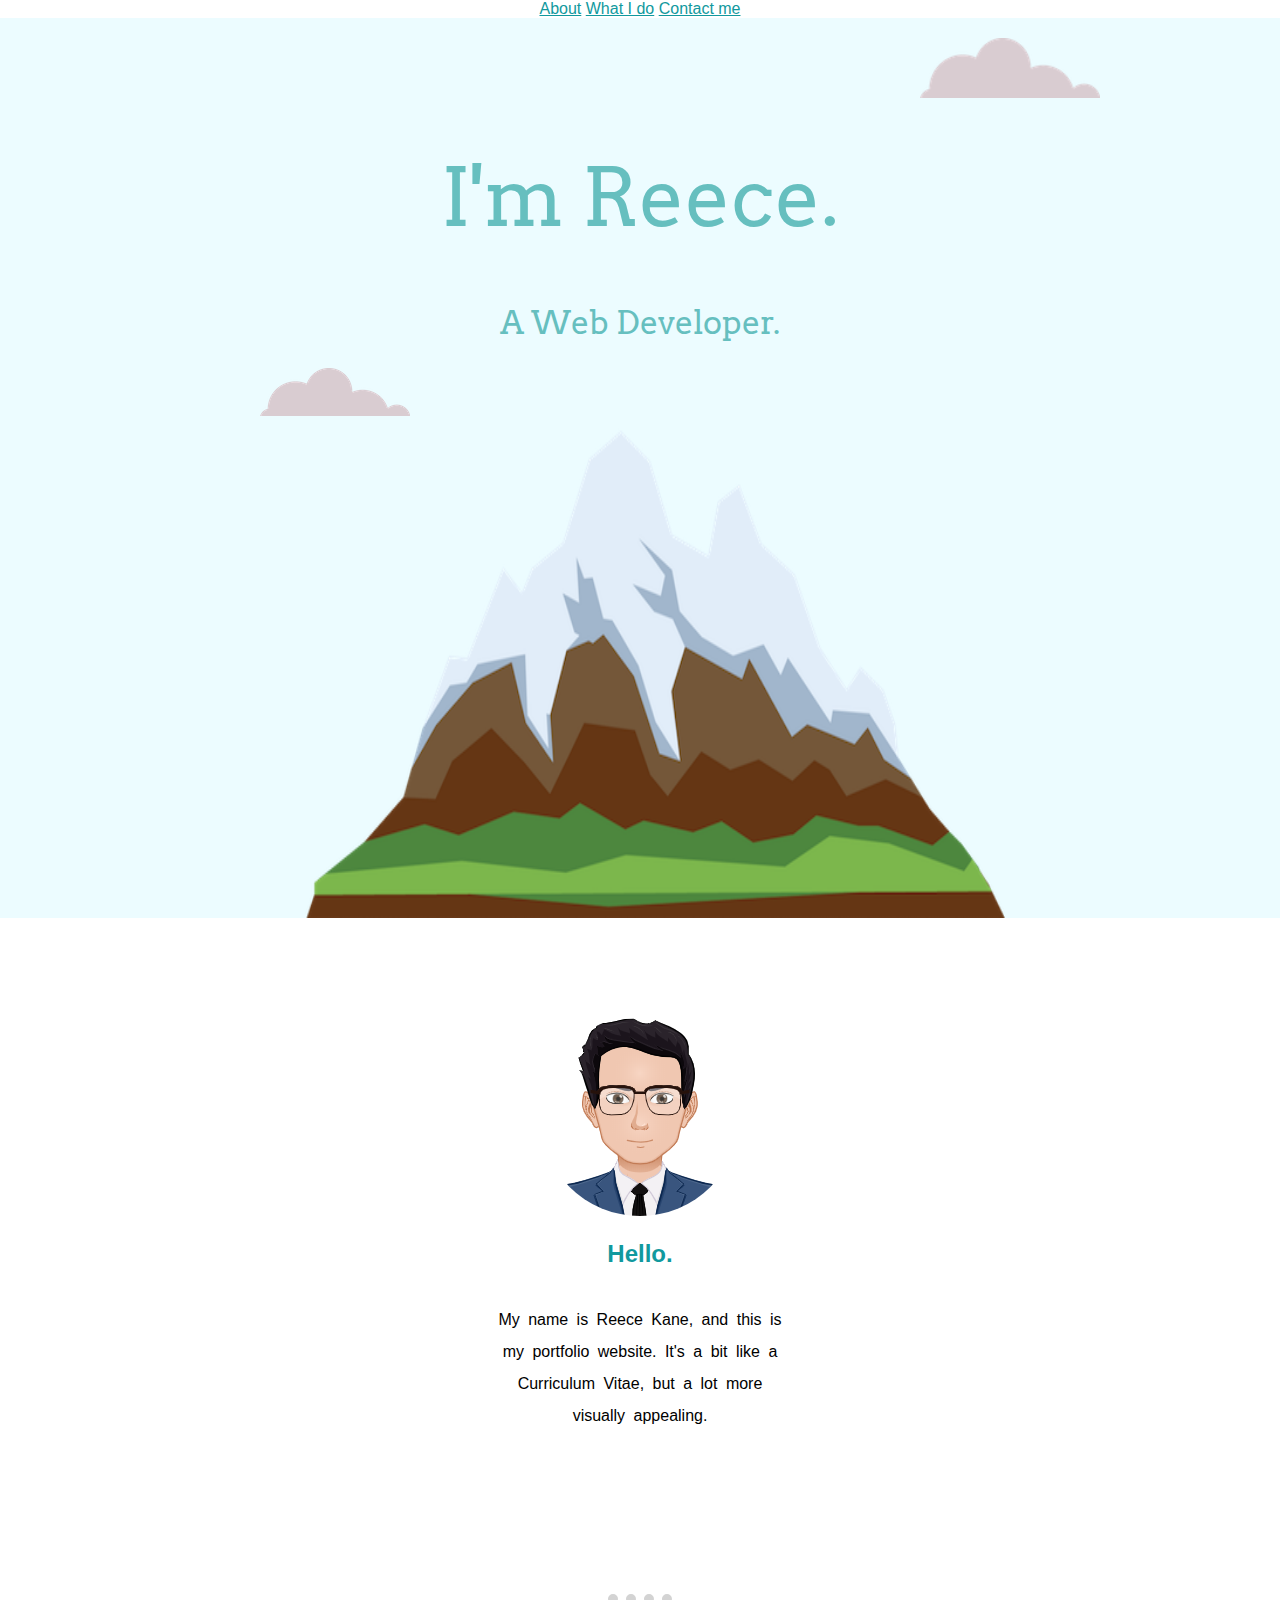
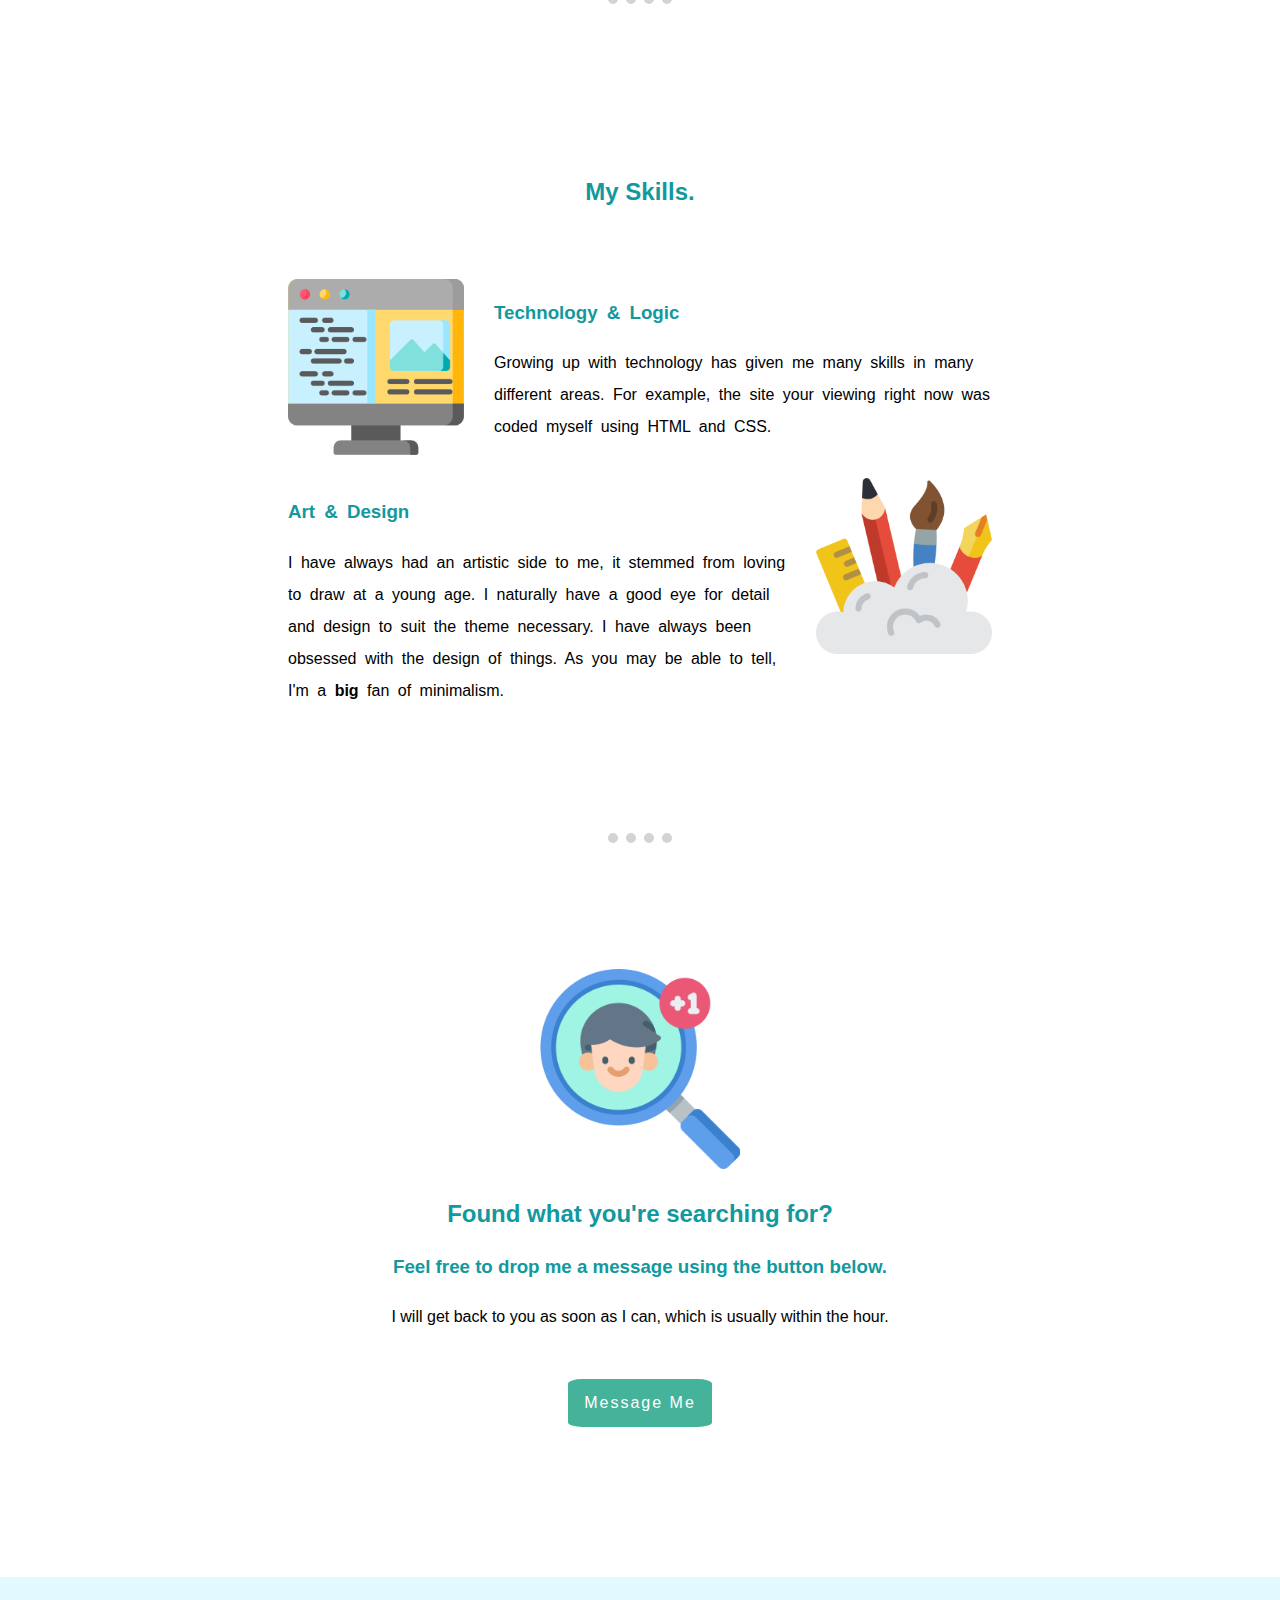
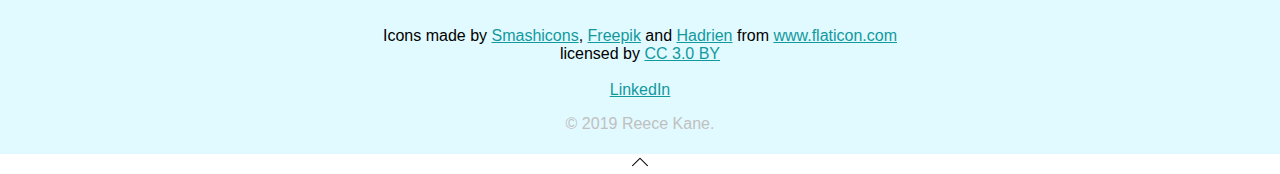
<file: index.html>
<!DOCTYPE html>
<html lang="en" dir="ltr">

<head>
  <meta charset="utf-8">
  <title>Reece Kane - about me</title>
  <meta name="description" content="This is my first HTML/CSS site" />
  <meta name="author" content="Reece Kane">
  <meta name="viewport" content="width=device-width, initial-scale=1.0">
  <meta name="keywords" content="HTML, CSS, XML, XHTML, JavaScript">
  <meta http-equiv="refresh" content="30">
  <link href="https://fonts.googleapis.com/css?family=Arvo|Indie+Flower&display=swap" rel="stylesheet">
  <link rel="stylesheet" href="CSS/style.css">
  <link rel="icon" href="favicon.ico">
</head>

<body>
  <div class="nav-bar">
    <a href="index.html">About</a>
    <a href="whatido.html">What I do</a>
    <a href="#contact-me">Contact me</a>
  </div>
  <div class="top-container">
    <img class="cloud1" src="CSSimages/cloud.png" alt="cloud">
    <h1 id="imx">I'm Reece.</h1>
    <p id=awebx>A Web Developer.</p>
    <img class="cloud2" src="CSSimages/cloud.png" alt="cloud">
    <img class="mtn" src="CSSimages/mountain.png" alt="mountain">
  </div>
  <div class="middle-container">
    <div class="profile">
      <br>
      <img class="avatar" src="CSSimages/myAvatar.png" alt="avatar">
      <h2>Hello.</h2>
      <p>My name is Reece Kane, and this is my portfolio website. It's a bit like a Curriculum Vitae, but a lot more visually appealing.</p>
    </div>
    <br>
    <hr class="hr">
    <br>
    <div class="skills">
      <br>
      <h2>My Skills.</h2>
      <br>
      <div class="skill-row">
        <img class="pc" src="CSSimages/computer.png" alt="computer">
        <h3>Technology & Logic</h3>
        <p>Growing up with technology has given me many skills in many different areas. For example,
          the site your viewing right now was coded myself using HTML and CSS. </p>
      </div>
      <div class="skill-row">
        <img class="art" src="CSSimages/creativity.png" alt="art">
        <h3>Art & Design</h3>
        <p>I have always had an artistic side to me, it stemmed from loving to draw at a young age. I naturally have a good eye for detail and design to suit the theme necessary.
          I have always been obsessed with the design of things. As you may be able to tell, I'm a <strong>big</strong> fan of minimalism.</p>
      </div>
    </div>
    <br>
    <hr class="hr">
    <br>
    <section id="contact-me">
      <div class="contact-me">
        <img class="contact" src="CSSimages/search.png" alt="contactme">
        <h2>Found what you're searching for?</h2>
        <h3>Feel free to drop me a message using the button below.</h3>
        <p>I will get back to you as soon as I can, which is usually within the hour.</p>
        <a href="mailto:reecekane000@gmail.com" class="messageme"> Message me</a>
      </div>
    </section>
    <div class="bottom-container">
      <div>Icons made by <a href="https://www.flaticon.com/authors/smashicons" title="Smashicons">Smashicons</a>, <a href="https://www.flaticon.com/authors/freepik" title="Freepik">Freepik</a> and <a href="https://www.flaticon.com/authors/hadrien" title="Hadrien">Hadrien</a> from <a href="https://www.flaticon.com/" title="Flaticon">www.flaticon.com </a>
           <br>licensed by <a href="http://creativecommons.org/licenses/by/3.0/" title="Creative Commons BY 3.0" target="_blank">CC 3.0 BY</a></div>

      <br>
      <a class="footer-link" href="www.linkedin.com/in/reece-kane-webdev98">LinkedIn</a>
      <p>© 2019 Reece Kane.</p>
        </div>

  <a class="topbutton" href="#top"><img src="CSSimages2/up-arrow.png" alt="top"> </a>
</body>

</html>
</file>
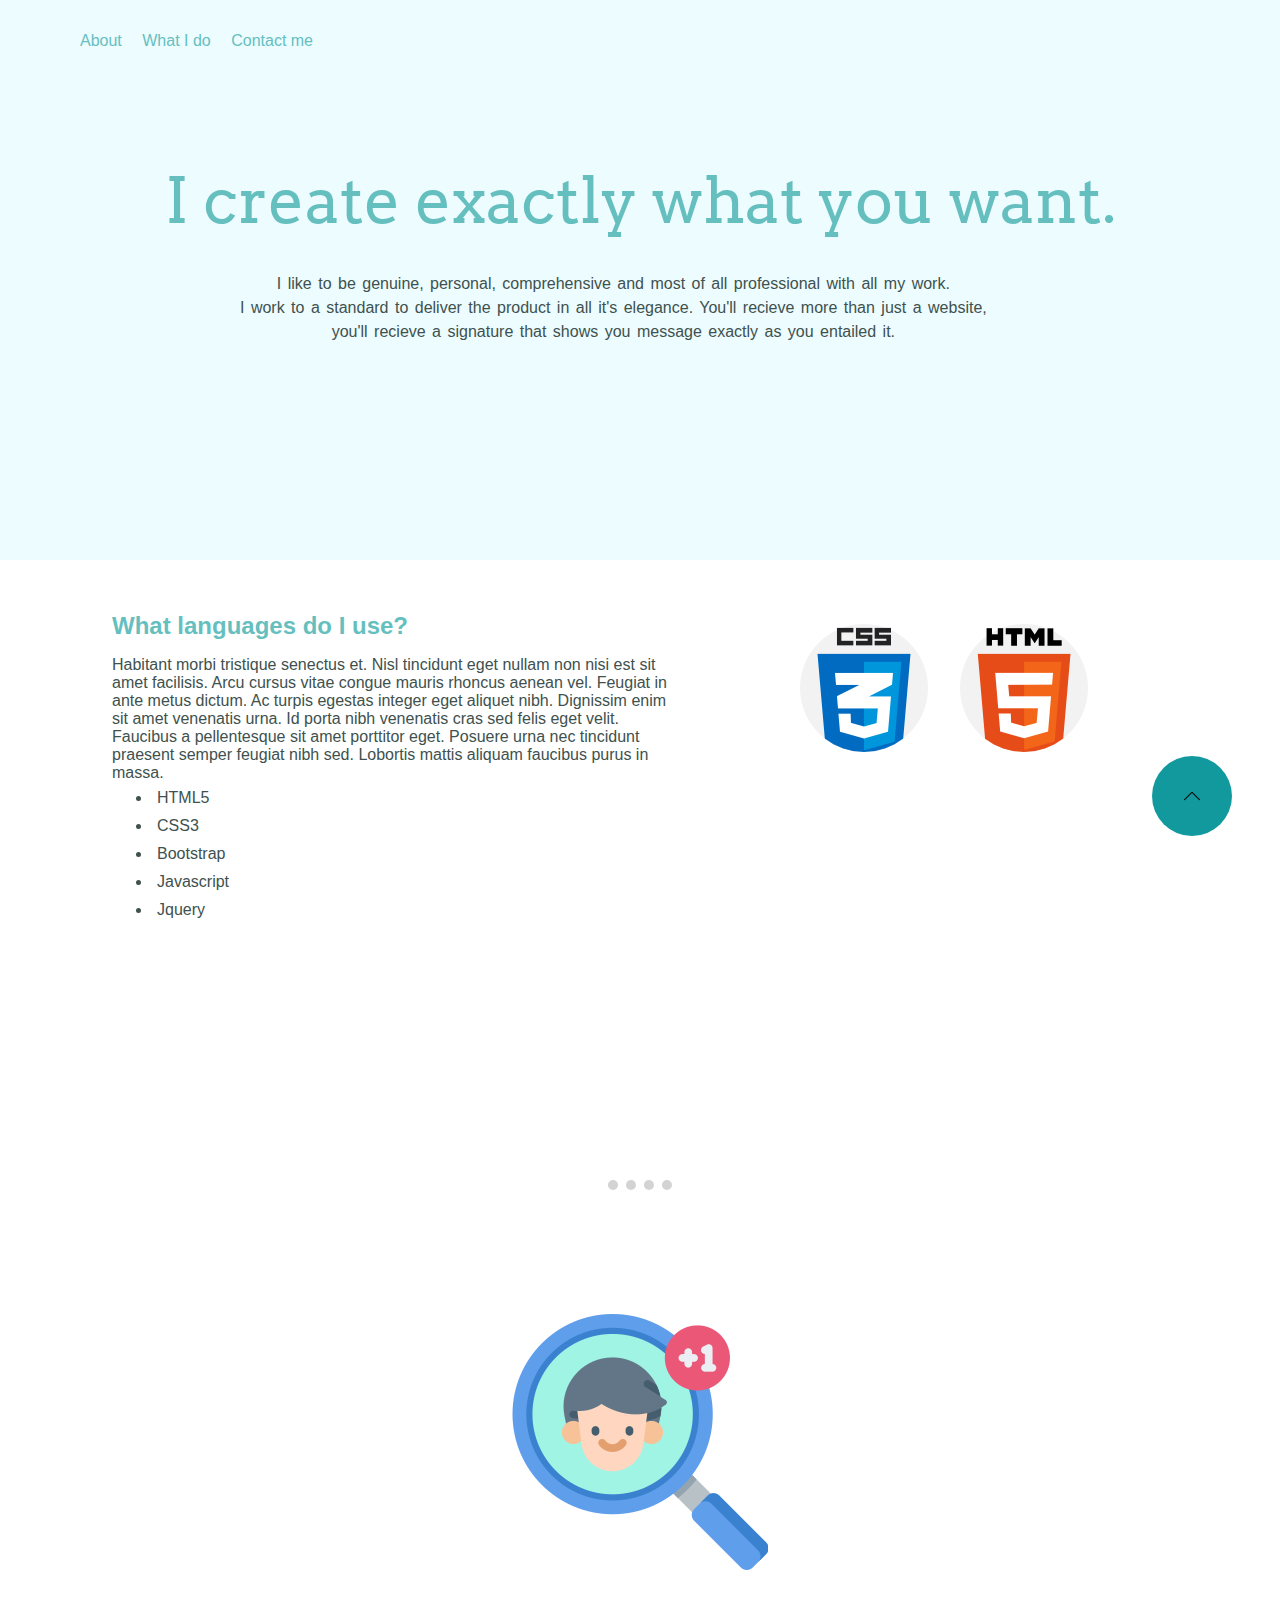
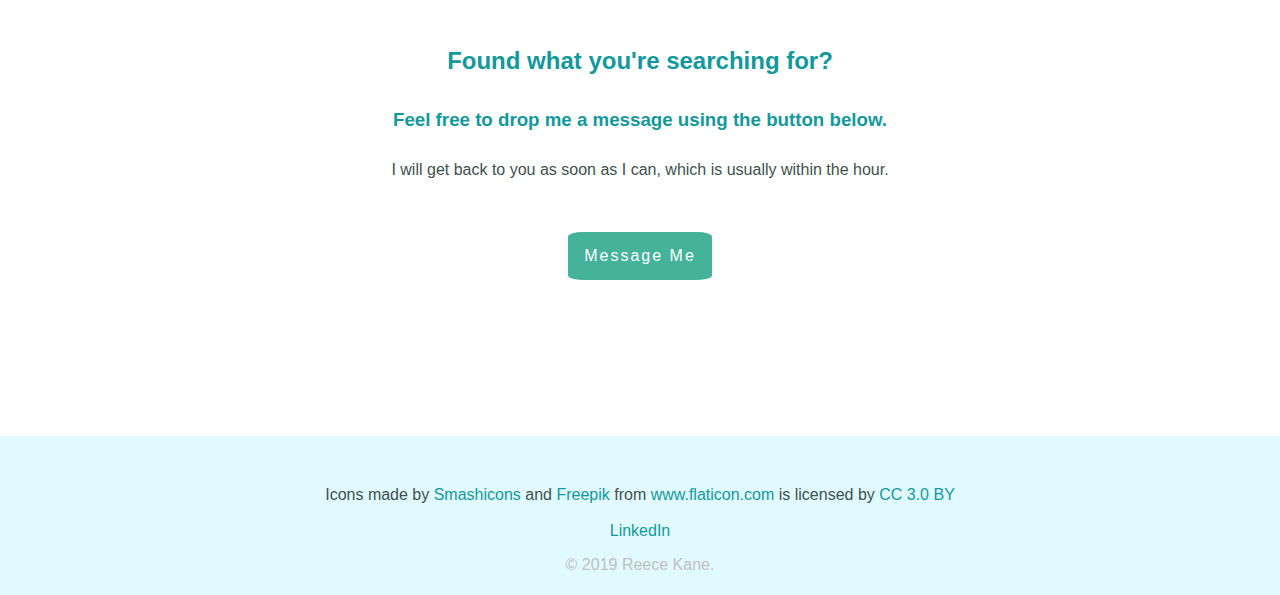
<file: whatido.html>
<!DOCTYPE html>
<html lang="en" dir="ltr">

<head>
  <meta charset="utf-8">
  <title>Reece Kane - about me</title>
  <meta name="description" content="This is my first HTML/CSS site" />
  <meta name="author" content="Reece Kane">
  <meta name="viewport" content="width=device-width, initial-scale=1.0">
  <meta name="keywords" content="HTML, CSS, XML, XHTML, JavaScript">
  <meta http-equiv="refresh" content="30">
  <link href="https://fonts.googleapis.com/css?family=Arvo|Indie+Flower&display=swap" rel="stylesheet">
  <link rel="stylesheet" href="CSS/style2.css">
  <link rel="icon" href="favicon.ico">
</head>

<body>
  <div class="nav-bar">
    <a href="index.html">About</a>
    <a href="whatido.html">What I do</a>
    <a href="#contact-me">Contact me</a>
  </div>
  <div class="top-container">
    <h1 class="header">I create exactly what you want.</h1>
    <p class="pitch">I like to be genuine, personal, comprehensive and most of all professional with all my work. <br>
    I work to a standard to deliver the product in all it's elegance. You'll recieve more than just a website, <br>
  you'll recieve a signature that shows you message exactly as you entailed it. </p>
  </div>
  <div class="middle-container">
     <img class="css" src="CSSimages2/css.png" alt="css">
      <img class="html" src="CSSimages2/html-5.png" alt="html">
<h2 class="header2">What languages do I use?</h2>
<p class="para2">Habitant morbi tristique senectus et. Nisl tincidunt eget nullam non nisi est sit amet facilisis. Arcu cursus vitae congue mauris rhoncus aenean vel. Feugiat in ante metus dictum. Ac turpis egestas integer eget aliquet nibh. Dignissim enim sit amet venenatis urna. Id porta nibh venenatis cras sed felis eget velit. Faucibus a pellentesque sit amet porttitor eget.
   Posuere urna nec tincidunt praesent semper feugiat nibh sed. Lobortis mattis aliquam faucibus purus in massa.</p>

   <ul class="languages">
     <li>HTML5</li>
     <li>CSS3</li>
     <li>Bootstrap</li>
     <li>Javascript</li>
     <li>Jquery</li>
  </ul>
<table>
</table>
  </div>

  <div class="">


    <div class="">

    </div>
    <div class="">

    </div>
  </div>
  <hr class="hr">
  <section id="contact-me">
    <div class="contact-me">
      <img class="contact" src="CSSimages/search.png" alt="contactme">
      <h2>Found what you're searching for?</h2>
      <h3>Feel free to drop me a message using the button below.</h3>
      <p>I will get back to you as soon as I can, which is usually within the hour.</p>
      <a href="mailto:reecekane000@gmail.com" class="messageme"> Message me</a>
    </div>
  </section>
  <div class="bottom-container">
    <div>Icons made by <a href="https://www.flaticon.com/authors/smashicons" title="Smashicons">Smashicons</a> and <a href="https://www.flaticon.com/authors/freepik" title="Freepik">Freepik</a> from <a href="https://www.flaticon.com/"
        title="Flaticon">www.flaticon.com</a> is licensed by <a href="http://creativecommons.org/licenses/by/3.0/" title="Creative Commons BY 3.0" target="_blank">CC 3.0 BY</a></div>
    <br>
    <a class="footer-link" href="www.linkedin.com/in/reece-kane-webdev98">LinkedIn</a>
    <p>© 2019 Reece Kane.</p>
  </div>
  <a class="topbutton" href="#top"> <img src="CSSimages2/up-arrow.png" alt="top"> </a>
</body>

</html>
</file>
<file: CSS/style.css>
body {
  margin:0;
  text-align: center;
  font-family: Arial, Helvetica, sans-serif;
}

/*-----------------------------First Page----------------------------*/

.top-container {
  position: relative;
  padding-bottom: 37.5rem;
  background-color: #ecfcff;

}

.cloud1 {
position: absolute;
right: 11.25rem;
top: 1.25rem;
width:11.25rem;
height:3.75rem;
}

.cloud2 {
position: absolute;
left: 16.25rem;
top:21.875rem;

}

#imx {                                 /*------- header ------*/
  font-size: 5rem;
  font-family: 'Arvo', serif;
  font-weight: normal;
  display: inline-block;
  margin: 6.25rem auto 0 auto;
  color: #66BFBF;
  line-height: 2;
}
#awebx {                                /*------- paragraph ------*/
    margin: 0;
    position: relative;
    top: 1.5625rem;
    font-family: 'Arvo', serif;
    font-size: 2rem;
    color: #66BFBF;

}

.mtn {
position: absolute;
right: 17.1875rem;
bottom: 0;
height:37.5rem;
width: 43.75rem;
}
 /*------------------------------- Second Page --------------------------*/

 .middle-container {
margin:0;
margin-top: 4.6875rem;

}
.pc {                          /* -----circular images----*/
  width: 12.5rem;
  height:12.5rem;
  float: left;
  padding-right: 1.875rem;

}
.avatar{
  border-radius: 100%;
  background-color: white;

}
.contact {
  width: 12.5rem;
  height: 12.5rem;
  margin-top: 2.5rem;
}
.art {
  width: 12.5rem;
  height: 12.5rem;
  float: right;
  padding-left: 1.875rem;
}                                /* -----circular images----*/
.hr {
  width: 5%;
  border: none;
  border-top-style: dotted;
  border-width: 10px;
  border-color: lightgrey;

}

.profile p {
  display: inline-block;
  line-height: 2;
  word-spacing: 4px;
}

.profile h2 {
  color:  #11999E
}

.profile {
  width: 18.75rem;
  margin: 5rem auto 7.5rem auto;
}

.skills {
margin-top: 6.875rem;
margin-bottom: 6.25rem;
}
.skills h2, h3 {
  margin-bottom: 1.25rem;
  color:  #11999E;
}
.skill-row {
  width: 55%;
  margin:2.1875rem auto;
  text-align: left;
  line-height: 2;
  word-spacing: 4px;

}
.skill-row img {
  width: 25%;
  height: 25%;
}
.skill-row h3 {
  padding-top: 15px;
}

/*-------------------------------- Third Page ----------------------------*/
.messageme {
    background: #45b29a;      /*---------- message me button---------*/
    padding: .5em 1em .5em 1em;
    color: white;
    display: inline-block;
    border-radius: 10%;
    text-transform: capitalize;
    letter-spacing: 2px;
    text-decoration: none;
    margin-top: 1.875rem;
}
.messageme:hover {
  background: #6ad2bb;
}
.contact-me h2, h3, a {
  color:  #11999E;
  margin: 10px auto;
}
.contact-me {
  margin: 3.75rem auto 8.75rem auto;
  line-height: 2;
}
.bottom-container {
  background-color: #e1faff;
  padding: 3.125rem;
  padding-bottom: 5px;
}
.bottom-container p {
  color: silver;
}
</file>
<file: CSS/style2.css>
body {
  margin:0;
  font-family: Arial, Helvetica, sans-serif;
  color: #40514E;
}

/*-----------------------------First Page----------------------------*/
.nav-bar {
  display: inline-block;
  position: absolute;
  z-index: 1;
  top:2rem;
  left:4rem;
  margin:0;                       /*-------------NAV BAR------------------ */
}
.nav-bar a {
    text-decoration: none;
    padding-left: 1rem;
    color: #66BFBF;
}
.nav-bar a:hover, a:active {
    text-decoration: none;
    color: #11999E;
}

.top-container {
  position: relative;
  padding-bottom: 30rem;
  background-color: #ecfcff;
}
.header {
  text-align: center;
  font-size: 4rem;
  font-family: 'Arvo', serif;
  font-weight: normal;
  margin:0;
  position: relative;
  top: 10rem;
  color: #66BFBF;
}
.pitch {
  color: #40514E;
  text-align: center;
  word-spacing: 2px;
  display: inline-block;
  position: absolute;
  line-height: 1.5;
  top: 16rem;
  left: 15rem;
}

 /*------------------------------- Second Page --------------------------*/

 .middle-container {
margin:2rem;
position: relative;
left:5rem;
padding-bottom: 25rem;
}

.hr {
  width: 5%;
  border: none;
  border-top-style: dotted;
  border-width: 10px;
  border-color: lightgrey;
}
.header2 {
  color: #66BFBF;
  position: absolute;

}
.para2 {
width: 35rem;
position: absolute;
top: 3rem;
}
.languages li {
padding: 5px;
position: relative;
top: 12rem;
}

.css {
  right: 25rem;
  top:2rem;
  position: absolute;
}
.html {
  right: 15rem;
  top:2rem;
  position: absolute;
}

/*-------------------------------- Third Page ----------------------------*/
.messageme {
    background: #45b29a;      /*---------- message me button---------*/
    padding: .5em 1em .5em 1em;
    color: white;
    display: inline-block;
    border-radius: 10%;
    text-transform: capitalize;
    letter-spacing: 2px;
    text-decoration: none;
    margin-top: 1.875rem;
      text-align: center;
}
.messageme:hover {
  background: #6ad2bb;
}
.contact {
  margin: 4rem auto 2.5rem auto;
}
.contact-me h2, h3, a {
  color:  #11999E;
  margin: 1rem auto;
}
.contact-me {
  margin: 3.75rem auto 8.75rem auto;
  line-height: 2;
    text-align: center;
}                               /*-------------Footer------------------ */
.bottom-container {
  background-color: #e1faff;
  padding: 3.125rem;
  padding-bottom: 5px;
  text-align: center;
}
.bottom-container p {
  color: silver;
}
.bottom-container a {
  text-decoration: none;
}
.bottom-container a:hover {
  color: #6ad2bb;
}
.bottom-container a:visited {
  color: purple;
}
.topbutton {
  background-color:#11999E;
  border-radius: 100%;
  padding: 2em;
  display: inline-block;
  width: 1rem;
  height: 1rem;
  position: fixed;
  bottom: 3rem;
  right: 3rem;
  background-image: image(CSSimages2/up-arrow.png);
}
</file>
